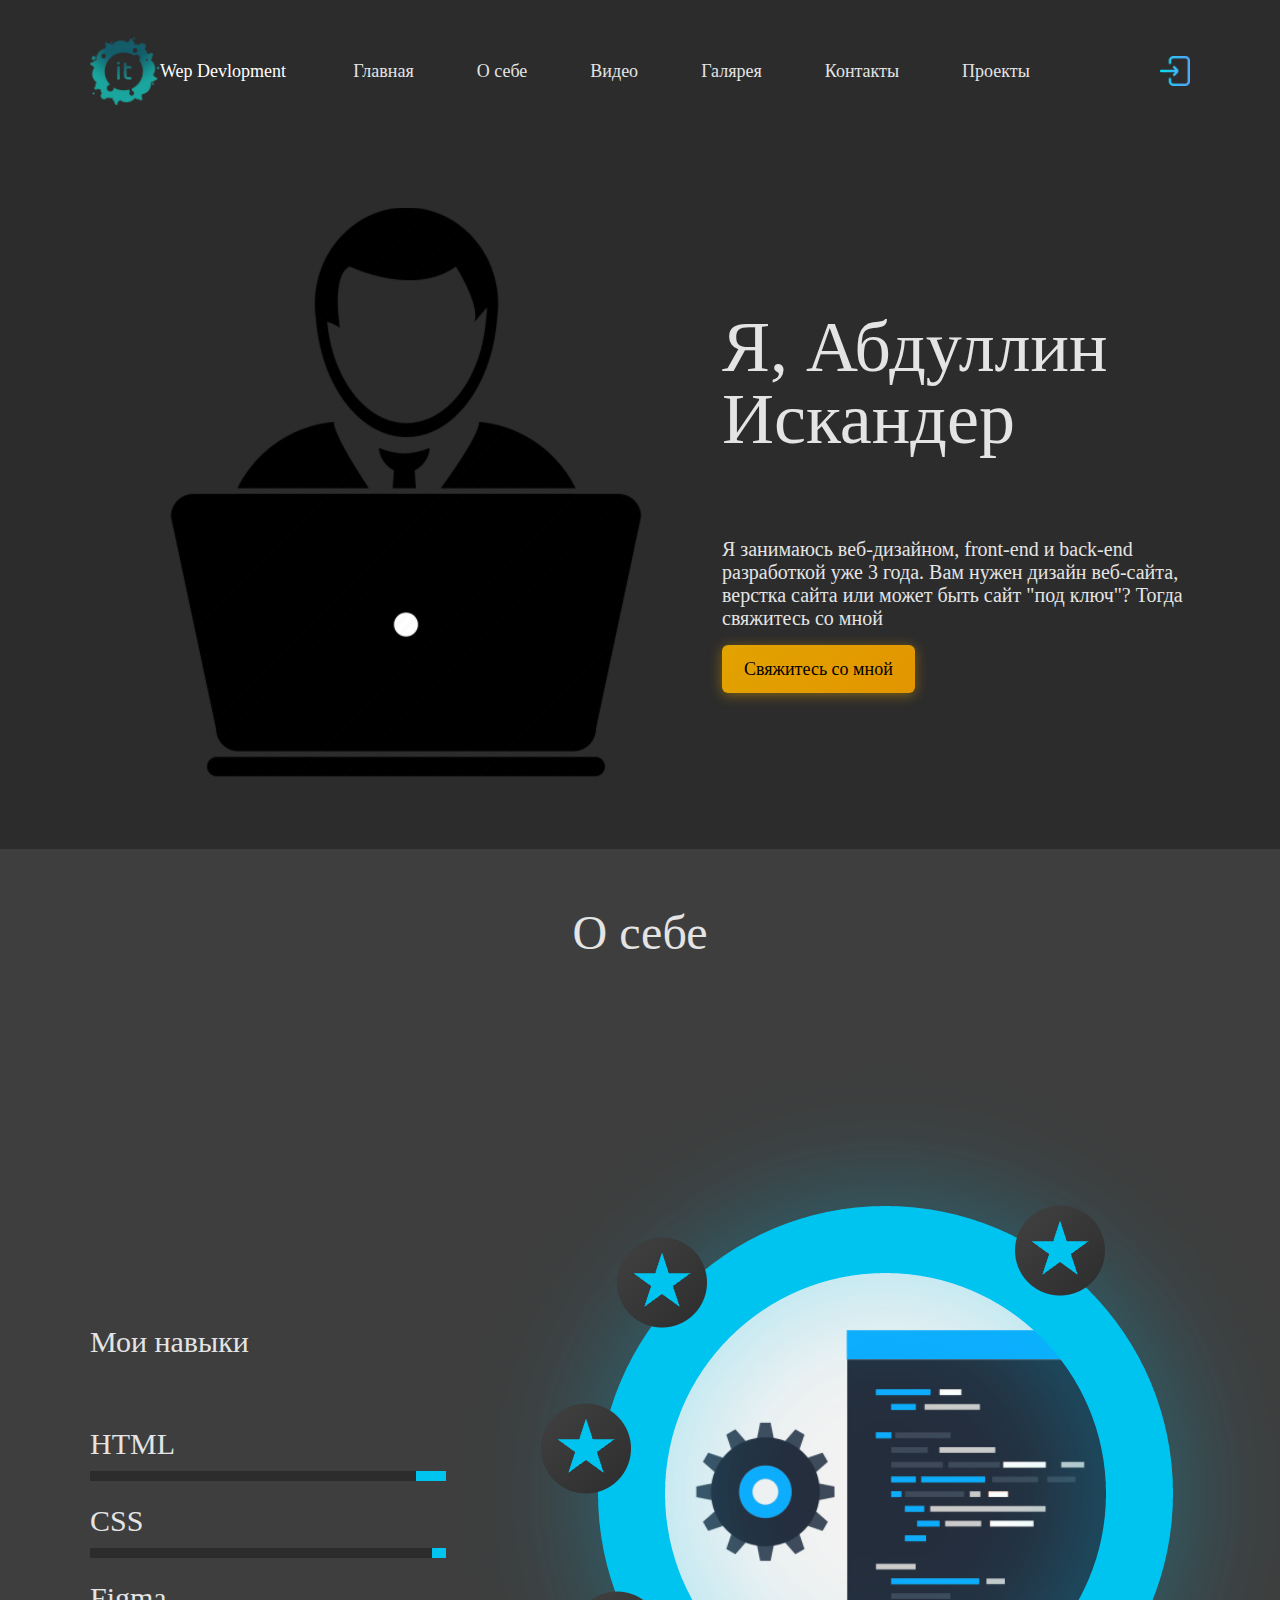
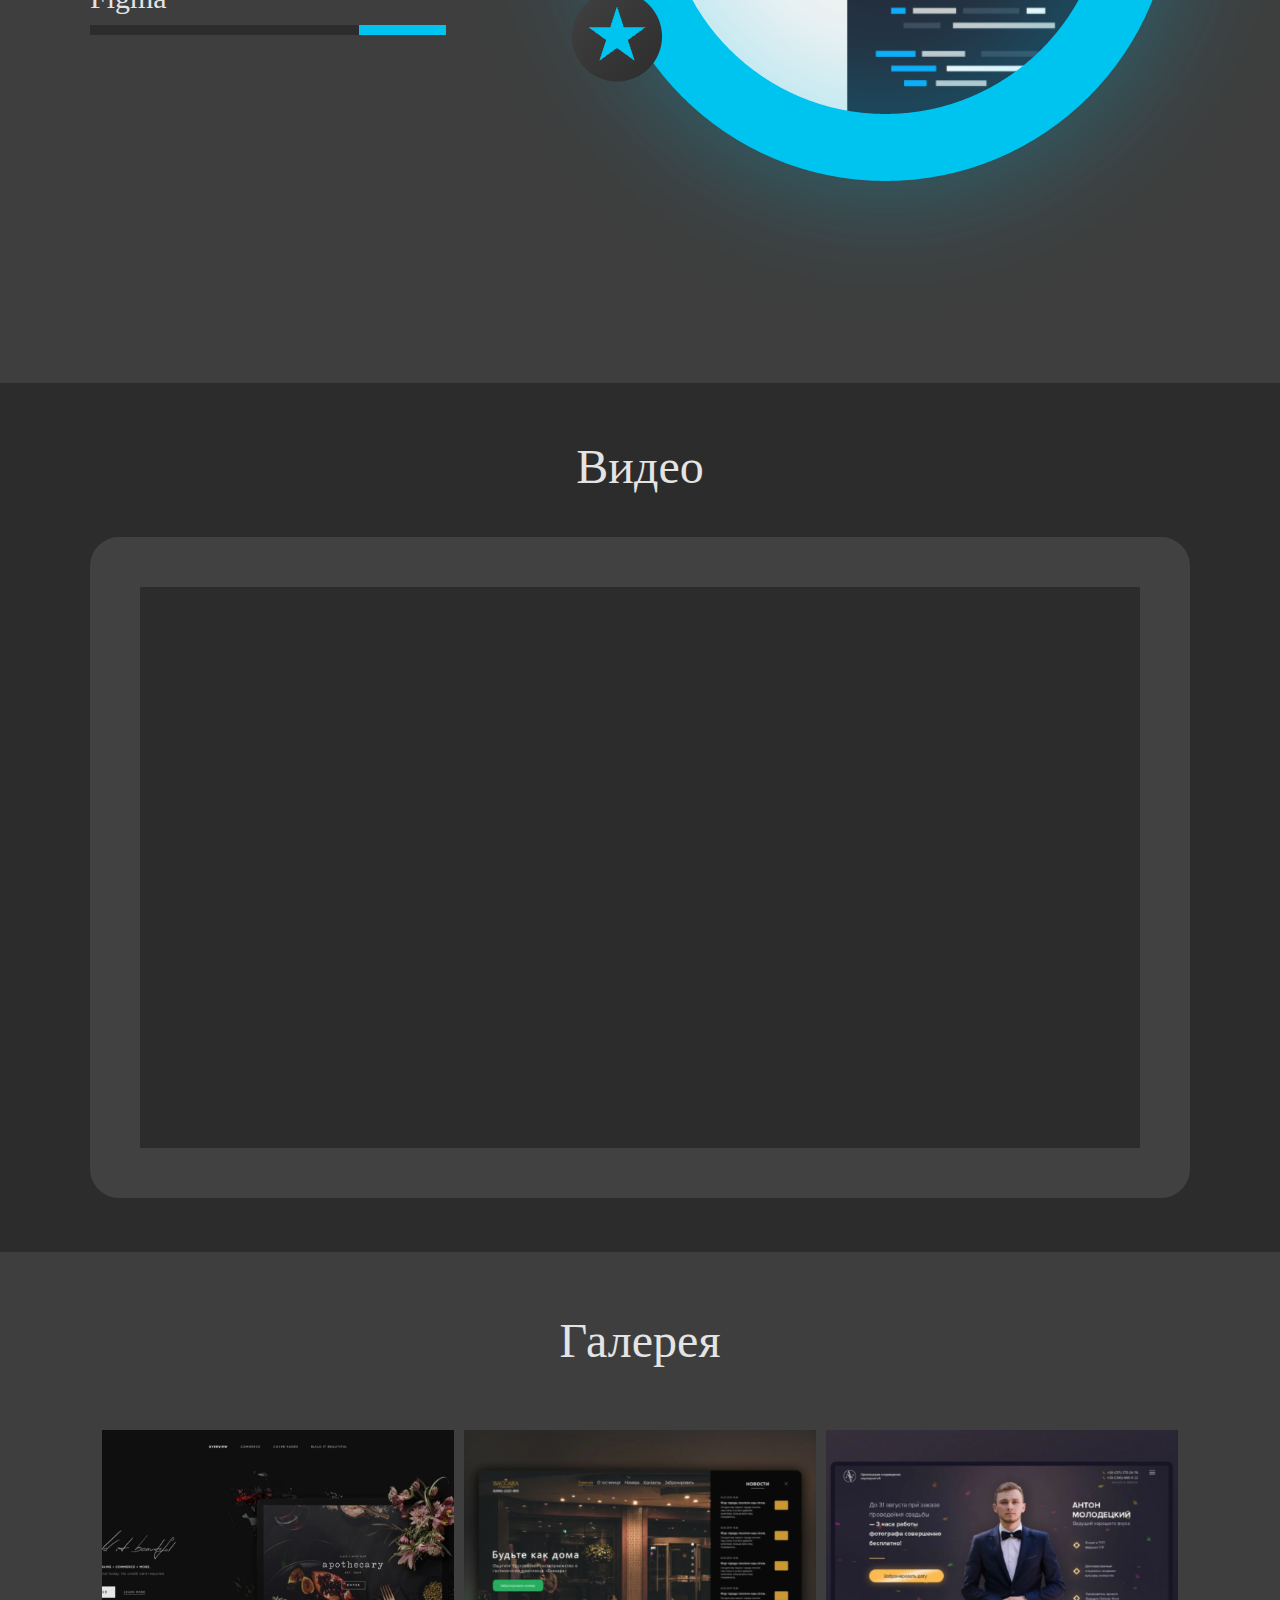
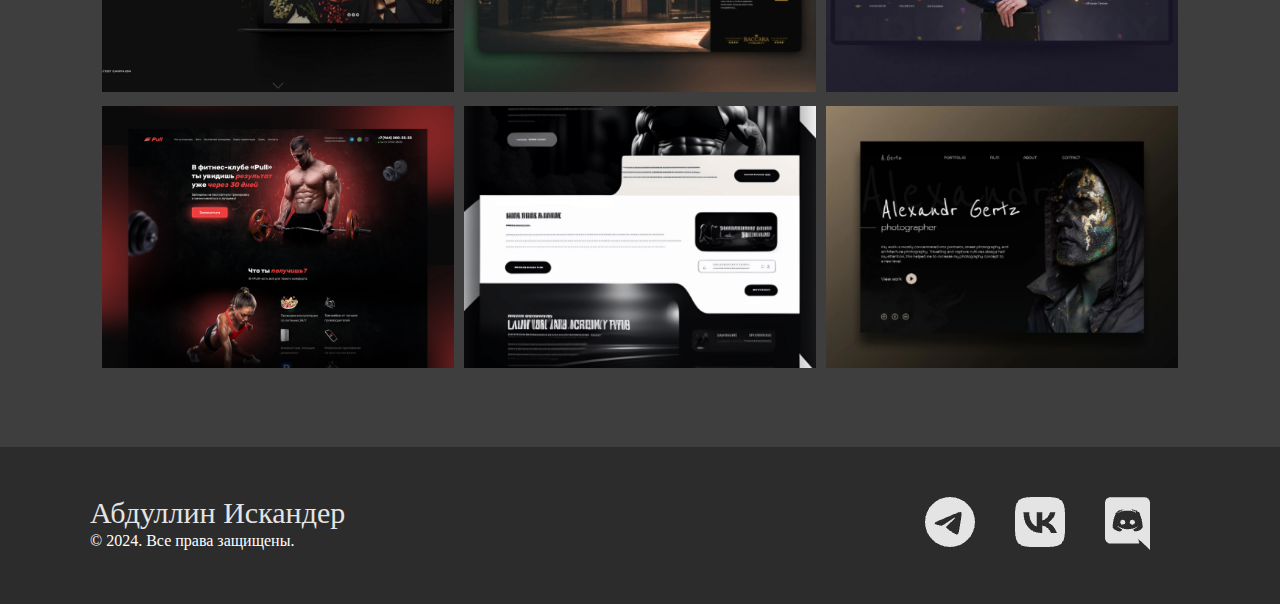
<file: index.html>
<!DOCTYPE html>
<html lang="ru">

<head>
    <meta charset="UTF-8">
    <meta name="viewport" content="width=device-width, initial-scale=1.0">
    <title>Document</title>
    <link rel="stylesheet" href="css/style.css">
</head>

<body>
    <header class="header">
        <div class="container container__header">
            <div class="logo">
                <img src="img/header__logo.png" alt="" class="logo__img">
                <h1 class="logo__text">Wep Devlopment</h1>
            </div>
            <nav class="nav">
                <ul class="nav__list">
                    <li class="nav__item"><a href="#" class="nav_link">Главная</a></li>
                    <li class="nav__item"><a href="#about" class="nav_link">О себе </a></li>
                    <li class="nav__item"><a href="#video" class="nav_link">Видео </a></li>
                    <li class="nav__item"><a href="#gallery" class="nav_link">Галярея </a></li>
                    <li class="nav__item"><a href="#footer" class="nav_link">Контакты </a></li>
                    <li class="nav__item"><a href="new_progect/newPage.html" class="nav_link">Проекты</a></li>
                </ul>
            </nav>
            <button class="burger">
                <img src="img/burger-menu.png" alt="" class="burger__lines">
            </button>
            <img src="img/exit.png" alt="" class="logo__exit">
        </div>
    </header>
    <main class="main">
        <section class="hero-block" id="hero-block">
            <div class="container container__hero-block">
                <img src="img/hero-block__img.png" alt="" class="hero-block__img">
                <div class="hero-block__content">
                    <h1 class="hero-block__title">Я, Абдуллин Искандер</h1>
                    <p class="hero-block__text">Я занимаюсь веб-дизайном, front-end и back-end разработкой уже 3 года.
                        Вам нужен дизайн веб-сайта, верстка сайта или может быть сайт "под ключ"? Тогда свяжитесь со
                        мной</p>
                    <a href="#" class="hero-block__link">Свяжитесь со мной</a>
                </div>
            </div>
        </section>
        <section class="about" id="about">
            <div class="container container__about">
                <h1 class="about__title">О себе</h1>
                <div class="about__content">
                    <ul class="content__list">
                        <h1 class="content__title">Мои навыки</h1>
                        <li class="content__item">
                            <p class="content__text">HTML</p>
                            <div class="line__out">
                                <div class="line__in_html"></div>
                            </div>
                        </li>
                        <li class="content__item">
                            <p class="content__text">CSS</p>
                            <div class="line__out">
                                <div class="line__in_css"></div>
                            </div>
                        </li>
                        <li class="content__item">
                            <p class="content__text">Figma</p>
                            <div class="line__out">
                                <div class="line__in_figma"></div>
                            </div>
                        </li>
                    </ul>
                    <img src="img/about_img.png" alt="" class="content__img">
                </div>
            </div>
        </section>
        <section class="video" id="video">
            <div class="container container__video">
                <h1 class="video__title">Видео</h1>
                <iframe class="video__video " width="560" height="315"
                    src="https://www.youtube.com/embed/Yv1JumpKVys?si=ykjCNSCw3rtSo0fw" title="YouTube video player"
                    frameborder="0"
                    allow="accelerometer; autoplay; clipboard-write; encrypted-media; gyroscope; picture-in-picture; web-share"
                    referrerpolicy="strict-origin-when-cross-origin" allowfullscreen></iframe>
            </div>
        </section>
        <section class="gallery" id="gallery">
            <div class="container container__gallery">
                <h1 class="gallery__title">Галерея</h1>
                <ul class="gallery__list">
                    <li class="gallery__item"><img src="img/img1.png" alt="" class="gallery__img"></li>
                    <li class="gallery__item"><img src="img/img2.png" alt="" class="gallery__img"></li>
                    <li class="gallery__item"><img src="img/img3.png" alt="" class="gallery__img"></li>
                    <li class="gallery__item"><img src="img/img4.png" alt="" class="gallery__img"></li>
                    <li class="gallery__item"><img src="img/img5.png" alt="" class="gallery__img"></li>
                    <li class="gallery__item"><img src="img/img6.png" alt="" class="gallery__img"></li>
                </ul>
            </div>
        </section>
    </main>
    <footer class="footer" id="footer">
        <div class="container container__footer">
            <div class="footer__content">
                <h1 class="footer__title">Абдуллин Искандер</h1>
                <p class="footer__text">&copy; 2024. Все права защищены.</p>
            </div>
            <ul class="footer__list">
                <li class="footer__item">
                    <a href="" class="footer__link"><img src="img/telegram.png" alt="" class="footer__img"></a>
                </li>
                <li class="footer__item">
                    <a href="" class="footer__link"><img src="img/vk.png" alt="" class="footer__img"></a>
                </li>
                <li class="footer__item">
                    <a href="" class="footer__link"><img src="img/discord.png" alt="" class="footer__img"></a>
                </li>
            </ul>
        </div>
    </footer>
</body>

</html>
</file>
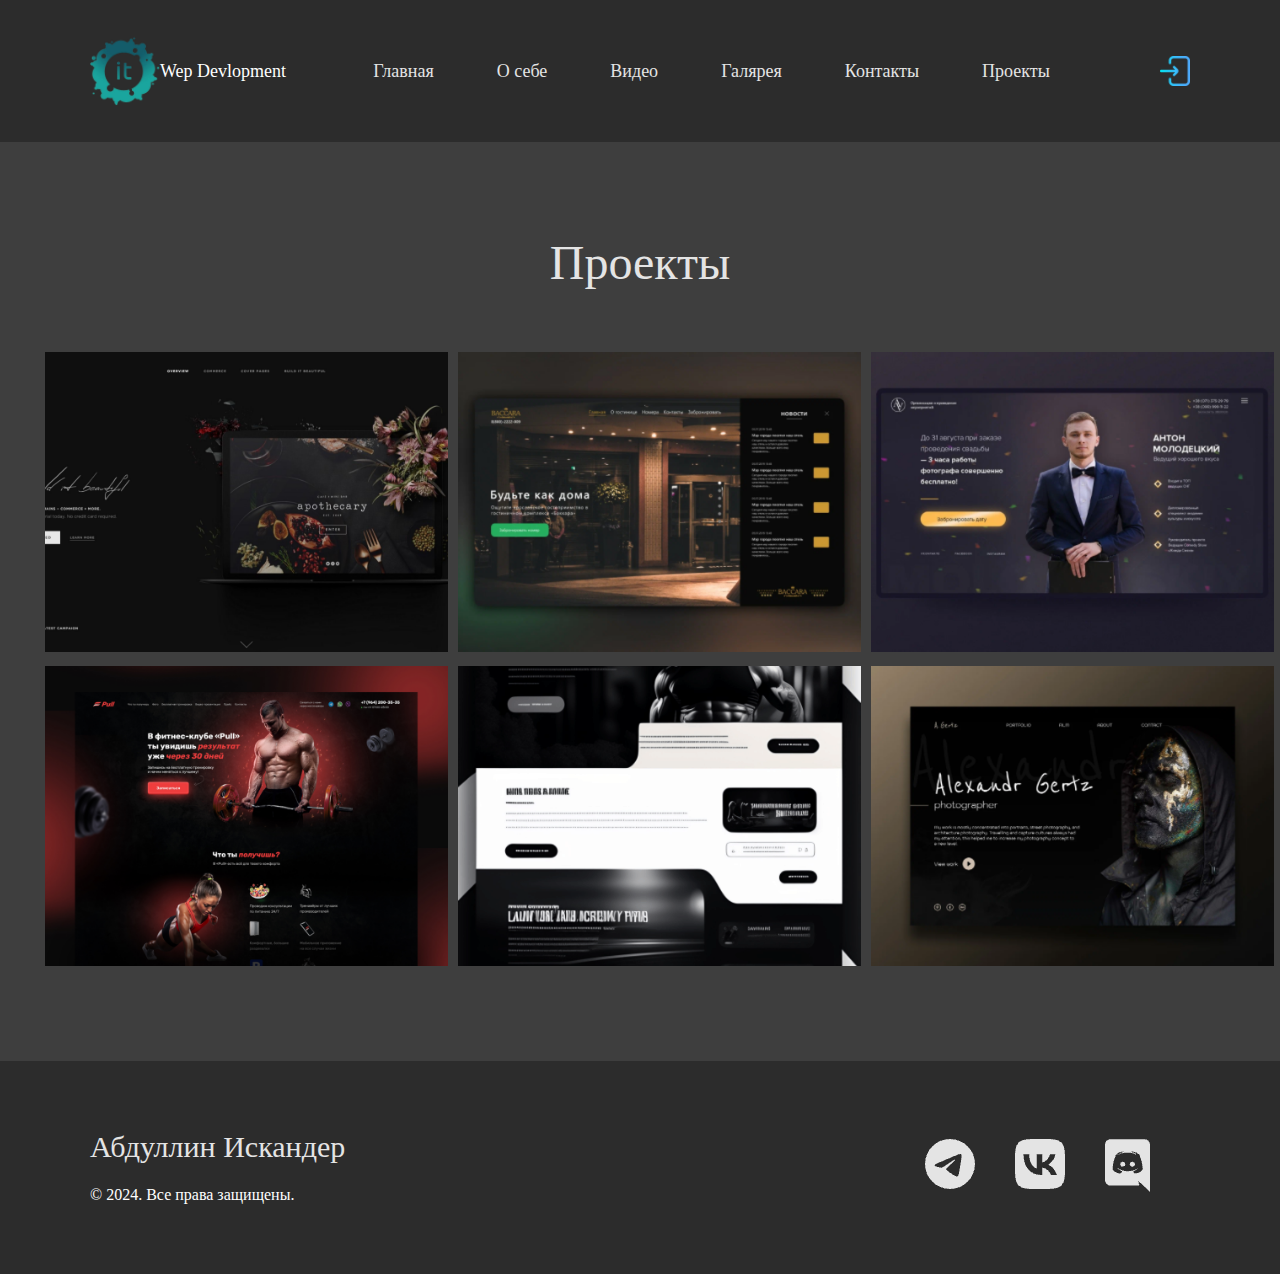
<file: new_progect/newpage.html>
<!DOCTYPE html>
<html lang="ru">
<head>
    <meta charset="UTF-8">
    <meta name="viewport" content="width=device-width, initial-scale=1.0">
    <title>newPage</title>
    <link rel="stylesheet" href="../new_progect/css/newPage.css">
</head>
<body>
    <header class="header">
        <div class="container container__header">
            <div class="logo">
                <img src="/img/header__logo.png" alt="" class="logo__img">
                <h1 class="logo__text">Wep Devlopment</h1>
            </div>
                <nav class="nav">
                <ul class="nav__list">
                    <li class="nav__item"><a href="/index.html" class="nav_link">Главная</a></li>
                    <li class="nav__item"><a href="/index.html#about" class="nav_link">О себе </a></li>
                    <li class="nav__item"><a href="/index.html#video" class="nav_link">Видео </a></li>
                    <li class="nav__item"><a href="/index.html#gallery" class="nav_link">Галярея </a></li>
                    <li class="nav__item"><a href="/index.html#footer" class="nav_link">Контакты </a></li>
                    <li class="nav__item"><a href="#" class="nav_link">Проекты</a></li>
                </ul>
            </nav>
            <img src="/img/exit.png" alt="" class="logo__exit">
        </div>
    </header>

    <main>
        <section class="projects">
            <h1 class="project__title">Проекты</h1>
            <ul class="project__list">
                <li class="project__item"><img src="/img/img1.png" alt="" class="project__img"></li>
                <li class="project__item"><img src="/img/img2.png" alt="" class="project__img"></li>
                <li class="project__item"><img src="/img/img3.png" alt="" class="project__img"></li>
                <li class="project__item"><img src="/img/img4.png" alt="" class="project__img"></li>
                <li class="project__item"><img src="/img/img5.png" alt="" class="project__img"></li>
                <li class="project__item"><img src="/img/img6.png" alt="" class="project__img"></li>
            </ul>
        </section>
    </main>

    <footer class="footer">
        <div class="container container__footer">
            <div class="footer__content">
                <h1 class="footer__title">Абдуллин Искандер</h1>
                <p class="footer__text">&copy; 2024. Все права защищены.</p>
            </div>
            <ul class="footer__list">
                <li class="footer__item">
                    <a href="" class="footer__link">
                        <img src="/img/telegram.png" alt="" class="footer__img"></a>
                </li>
                <li class="footer__item">
                    <a href="" class="footer__link"><img src="/img/vk.png" alt="" class="footer__img"></a>
                </li>
                <li class="footer__item">
                    <a href="" class="footer__link"><img src="/img/discord.png" alt="" class="footer__img"></a>
                </li>
            </ul>
        </div>
    </footer>
</body>
</html>
</file>
<file: css/style.css>
* {
    margin: 0;
    padding: 0;
}

html {
    scroll-behavior: smooth;
}

.header {
    background-color: rgb(44, 44, 44);
    position: sticky;
    top: 0;
}

.nav_link {
    color: rgb(228, 228, 228);
    text-decoration: none;
}

.nav_link:hover {
    color: rgb(0, 196, 240);
}

.container {
    max-width: 1100px;
    margin: 0 auto;
}

.container__header {
    display: flex;
    align-items: center;
    justify-content: space-between;
    padding: 36px 0;
}

.logo {
    display: flex;
    align-items: center;
}

.nav__list {
    list-style: none;
    display: flex;
}

.nav__item {
    margin-right: 63px;
    color: rgb(228, 228, 228);
    font-family: Nico Moji;
    font-size: 18px;
    font-weight: 400;
    line-height: 18px;
    letter-spacing: 0%;
    text-align: left;
}

.nav__item:hover {
    color: rgb(0, 196, 240);
}

.logo__text {
    color: rgb(255, 255, 255);
    font-family: Nico Moji;
    font-size: 18px;
    font-weight: 400;
    line-height: 18px;
    letter-spacing: 0%;
    text-align: left;
}



.main {}

.hero-block {
    background: rgb(44, 44, 44);
}

.container__hero-block {
    display: flex;
    align-items: center;
    padding: 66px 0 67px;
}

.hero-block__img {}

.hero-block__contend {
    display: flex;
    align-items: center;
    justify-content: space-between;
}


.hero-block__title {
    margin-bottom: 83px;

    color: rgb(228, 228, 228);
    font-family: Nico Moji;
    font-size: 72px;
    font-weight: 400;
    line-height: 72px;
    letter-spacing: 0%;
    text-align: left;
}

.hero-block__text {
    color: rgb(228, 228, 228);
    font-family: Roboto;
    font-size: 20px;
    font-weight: 400;
    line-height: 23px;
    letter-spacing: 0%;
    text-align: left;
    margin-bottom: 30px;
}

.hero-block__link {
    border-radius: 6px;

    box-shadow: 0px 2px 13px 0px rgba(226, 158, 0, 0.48);
    /* orange */
    background: linear-gradient(135.00deg, rgb(226, 163, 0), rgb(226, 149, 0) 100%);
    color: rgb(0, 0, 0);
    font-family: Nico Moji;
    font-size: 18px;
    font-weight: 400;
    line-height: 18px;
    letter-spacing: 0%;
    text-align: left;

    padding: 14px 22px;

    text-decoration: none;
}



.about {
    background: rgb(62, 62, 62);
}

.about__content {
    display: flex;
    align-items: center;
    justify-content: space-between;
}

.container__about {
    padding: 60px 0 50px;
}

.about__title {
    color: rgb(228, 228, 228);
    font-family: Nico Moji;
    font-size: 48px;
    font-weight: 400;
    line-height: 48px;
    letter-spacing: 0%;
    text-align: center;
    margin-bottom: 97px;
}

.content__title {
    color: rgb(228, 228, 228);
    font-family: Nico Moji;
    font-size: 30px;
    font-weight: 400;
    line-height: 30px;
    letter-spacing: 0%;
    text-align: left;
}

.line__out {
    width: 356px;
    height: 10px;

    background: rgb(0, 196, 240);
}

.line__in_html {
    width: 326px;
    height: 10px;

    background: rgb(44, 44, 44);
}


.line__in_css {
    width: 342px;
    height: 10px;

    background: rgb(44, 44, 44);
}


.line__in_figma {
    width: 269px;
    height: 10px;

    background: rgb(44, 44, 44);
}

.content__text {
    color: rgb(228, 228, 228);
    font-family: Nico Moji;
    font-size: 30px;
    font-weight: 400;
    line-height: 30px;
    letter-spacing: 0%;
    text-align: left;

    margin-bottom: 12px;
}

.content__item {
    margin-bottom: 25px;
}

.content__title {
    margin-bottom: 72px;
}


.content__item {
    list-style: none;
}


.video {
    background-color: rgb(44, 44, 44);
}


.container__video {
    padding: 60px 0 50px;
}

.video__title {
    color: rgb(228, 228, 228);
    font-family: Nico Moji;
    font-size: 48px;
    font-weight: 400;
    line-height: 48px;
    letter-spacing: 0%;
    text-align: center;
    margin-bottom: 46px;
}

.video__video {
    width: 100%;
    height: 661px;
    border: 50px rgb(65, 65, 65) solid;
    border-radius: 29px;
    box-sizing: border-box;
}

.gallery {
    background: rgb(62, 62, 62);
    padding: 65px 0 70px;

}

.gallery__title {
    color: rgb(228, 228, 228);
    font-family: Nico Moji;
    font-size: 48px;
    font-weight: 400;
    line-height: 48px;
    letter-spacing: 0%;
    text-align: center;
    margin-bottom: 60px;
    box-sizing: border-box;
}

.container__gallery{
}
.gallery__list {
    display: flex;
    list-style: none;
    flex-wrap: wrap;
    box-sizing: border-box;
    justify-content: center;
}

.gallery__item {
    width: 32%;
    box-sizing: border-box;
    margin: 5px;
}

.gallery__img {
    width: 100%;
}




.footer {
    background: rgb(44, 44, 44);

}

.container__footer {
    padding: 50px 0;

    display: flex;
    align-items: center;
    justify-content: space-between;
}

.footer__list {
    display: flex;
    list-style: none;
}

.footer__title {
    color: rgb(228, 228, 228);
    font-family: Nico Moji;
    font-size: 30px;
    font-weight: 400;
    line-height: 30px;
    letter-spacing: 0%;
    text-align: left;
}


.footer__text {
    color: rgb(255, 255, 255);
    font-family: Nico Moji;
    font-size: 16px;
    font-weight: 400;
    line-height: 164.06%;
    letter-spacing: 0%;
    text-align: left;
}

.footer__item {
    margin-right: 40px;
}

.burger {
    width: 48px;
    height: 48px;
    background: transparent;
    border: none;
    cursor: pointer;
    display: none;
}

@media (max-width: 834px) {

    /* heder*/
    .nav {
        display: none;
    }

    .burger {
        display: block;
    }

    .container__header {
        width: 603px;
        margin: 0 auto;
        justify-content: space-between;
        align-items: center;
    }

    .logo__exit {
        display: none;
    }

    /*home*/

    .hero-block__img {
        width: 295px;
        height: 295px;
    }

    .hero-block__title {
        font-size: 40px;

    }

    .hero-block__text {
        font-size: 18px;
    }

    .hero-block__content {
        width: 324px;
    }

    .container__hero-block {
        max-width: 628px;
        margin: 0 auto;
        justify-content: space-between;
    }

    .hero-block__title {
        margin: 0 0 10px 0;
    }

    /*about*/

    .about {
        display: flex;
        flex-direction: column-reverse;
    }

    .about__title {
        margin-bottom: 20px;
    }

    .container__about {
        max-width: 628px;
        margin: 0 auto;
        justify-content: space-between;
    }

    .about__content {
        display: flex;
        flex-direction: column-reverse;
    }

    .content__img {
        width: 500px;
        height: 455px;
        margin: 0 auto;
    }

    /*video*/

    .video {}

    .video__video {
        width: 100%;
        height: 328.73px;
        margin: 0 auto;
        border: 25px rgb(65, 65, 65) solid;
        box-sizing: border-box;
    }

    .container__video {
        max-width: 628px;
        justify-content: center;

    }

    .video__title {
        font-size: 48px;
        
    }

    /*gallery*/

    .container__gallery{
        max-width: 628px;
        margin: 0 auto;
        justify-content: center;
    }
    
    .gallery__list{

    }

    .gallery__item{
        width: 628px;
    }


    /*footer*/

    .container__footer{
        max-width: 658px;
    }
}
</file>
<file: new_progect/css/newPage.css>
body,
html {
    margin: 0;
    padding: 0;
}

.header {
    background-color: rgb(44, 44, 44);
    position: sticky;
    top: 0;
}


.container {
    max-width: 1100px;
    margin: 0 auto;
}

.container__header{
    display:flex;
    align-items: center;
    justify-content: space-between;
    padding: 36px 0;
}

.logo {
    display: flex;
    align-items: center;
}

.nav__list {
    list-style: none;
    display: flex;
}

.nav__item {
    margin-right: 63px;
    color: rgb(228, 228, 228);
    font-family: Nico Moji;
    font-size: 18px;
    font-weight: 400;
    line-height: 18px;
    letter-spacing: 0%;
    text-align: left;
}

.nav_link {     
    color: rgb(228, 228, 228);
    text-decoration: none;
}

.nav_link:hover {
    color: rgb(0, 196, 240);
}

.nav__item:hover {
    color: rgb(0, 196, 240);
}

.logo__text {
    color: rgb(255, 255, 255);
    font-family: Nico Moji;
    font-size: 18px;
    font-weight: 400;
    line-height: 18px;
    letter-spacing: 0%;
    text-align: left;
}




.projects{
    background: rgb(62, 62, 62);
    padding: 65px 0 70px;

}

.project__title{
    color: rgb(228, 228, 228);
    font-family: Nico Moji;
    font-size: 48px;
    font-weight: 400;
    line-height: 48px;
    letter-spacing: 0%;
    text-align: center;
    margin-bottom: 60px;
}


.project__list{
    display: flex;
    list-style: none;
    flex-wrap: wrap;
}

.project__item{
    width: 32.5%;

    margin: 5px;
}
.project__img{
    width: 100%;    
}



.footer{
    background: rgb(44, 44, 44);

}

.container__footer{
    padding: 50px 0;

    display: flex;
    align-items: center;
    justify-content: space-between;
}

.footer__list{
    display: flex;
    list-style: none;
}

.footer__title {
    color: rgb(228, 228, 228);
    font-family: Nico Moji;
    font-size: 30px;
    font-weight: 400;
    line-height: 30px;
    letter-spacing: 0%;
    text-align: left;
}


.footer__text {
    color: rgb(255, 255, 255);
    font-family: Nico Moji;
    font-size: 16px;
    font-weight: 400;
    line-height: 164.06%;
    letter-spacing: 0%;
    text-align: left;
}

.footer__item {
    margin-right: 40px;
}
</file>
